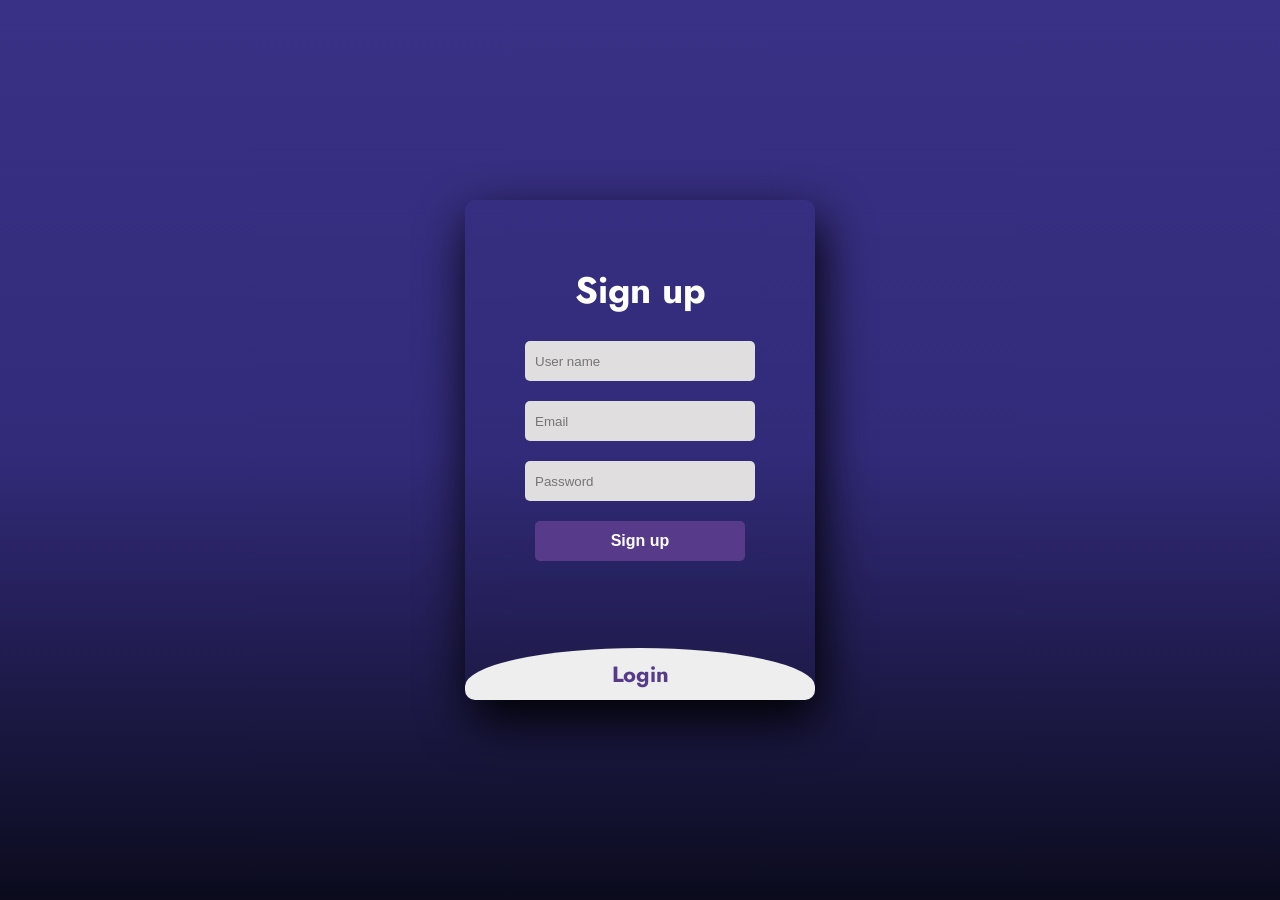
<file: index.html>
<!DOCTYPE html>
<html lang="en">

<head>
	<meta charset="UTF-8">
	<title>AHEN</title>
	<link rel="stylesheet" href="style.css">
	<script src="script.js"></script>

</head>

<body>

	<!DOCTYPE html>
	<html>

	<head>
		<title>AHEN</title>

		<link href="https://fonts.googleapis.com/css2?family=Jost:wght@500&display=swap" rel="stylesheet">
		<link rel='stylesheet'
			href='https://cdnjs.cloudflare.com/ajax/libs/font-awesome/4.7.0/css/font-awesome.min.css'>
	</head>
	<!--LOGIN PAGE-->

	<body class="body1">
		<div class="main" id="main1">
			<input type="checkbox" id="chk" aria-hidden="true">


			<div class="signup">
				<form>
					<label id="slabel" for="chk" aria-hidden="true">Sign up</label>
					<input id="uname" type="text" name="txt" placeholder="User name" required="">
					<input id="uemail" type="email" name="email" placeholder="Email" required="">
					<input id="upass" type="password" name="pswd" placeholder="Password" required="">
					<button  onclick="signclick()">Sign up </button>
				</form>
			</div>

			<div class="login">
				<form>
					<label id="llabel" for="chk" aria-hidden="true">Login</label>
					<input id="lname" type="text" name="txt" placeholder="User name" required="">
					<input id="lpass" type="password" name="pswd" placeholder="Password" required="">
					<input id="om" type="text" name="te" placeholder="ds" required="">
					<button onclick="loginclick()">Login</button>
				</form>
			</div>
		</div>


		<!--HOMEPAGE-->
		<div id="body2">
			<header class="head">
				<div class="top1">
					<p id="wel">WELCOME</p>
					<p id="uname1"><strong>OM,</strong> </p>
					<i id="logo1" style="font-size:24px" class="fa">&#xf095;</i>
					<p id="txt1"> +91 9456345673</p>
				</div>
				<div class="top">
					<p onclick="homeclick()" id="txt2"> HOME</p>
					<p id="txt2"> ABOUT US</p>
					<p id="txt2"> CONTACT US</p>
					<p id="txt2" onclick="mybookings()"> MY BOOKINGS</p>
				</div>
			</header>
			<div id="hide">
				<div class="mainportion">
					<div class="mainportion1">
						<div class="writemain">
							<p id="maintxt">
								WELCOME TO AHEN,
							</p>
							<p id="maintxt2">
								WANT TO LEARN DRIVING AT AFFORDABLE PRICE?
							</p>
							<p id="maintxt3">
								BOOK YOUR DRIVING CLASS NOW!!!
							</p>
							<button id="btnbook" type="submit" onclick="booknowclick()">BOOK NOW-></button>
						</div>
						<div class="imgmain">

						</div>

					</div>


				</div>
				<p id="aws">SOME AWESOME FEATURES</p>
				<p id="aws1">---------------------------------------------------------</p>
				<div class="features1">

					<div id="f1">
						<i id="awsicon" class="fa fa-bullhorn"></i>
						<h5 id="awshead">BEST SAFETY MEASURES</h5>
						<p id="awsp">You cant be a Pro Driver in India unless you are trained for the best safety
							measures.

							We make sure that you get trained to handle the chaos of the Indian
							traffic.</p>
					</div>
					<div id="f1">
						<i id="awsicon" class="fa fa-users"></i>
						<h5 id="awshead">EXPERIENCED INSTRUCTORS</h5>
						<p id="awsp">Our instructors undergo vigorous training before they are deemed fit to give
							driving
							lessons to
							our candidates. We ensure that you learn from the best so that you can be the best!</p>
					</div>
					<div id="f1">
						<i id="awsicon" class="fa fa-clock-o"></i>
						<h5 id="awshead">FEMALE INSTRUCTORS</h5>
						<p id="awsp">Our team consists of both male and female driving instructors so that we can
							provide
							the best
							service to our candidates. Generally, female candidates are more comfortable learning from a
							female instructor.</p>
					</div>

				</div>
				<div class="features2">
					<div id="f1">
						<i id="awsicon" class="fa fa-money"></i>
						<h5 id="awshead">AFFORDABLE FEE</h5>
						<p id="awsp">We offers the most affordable and competitive fees in the tri-city.
							With
							flexible payment options, we provide complete support and satisfaction to our candidates.
						</p>
					</div>
					<div id="f1">
						<i id="awsicon" class="fa fa-play-circle-o"></i>
						<h5 id="awshead">24X7 CUSTOMER SUPPORT</h5>
						<p id="awsp">We provide 24x7 customer support to all its clients.
							Want to reschedule your
							tomorrows class? Just give us a id="awsp"call at +91 9306306304!</p>
					</div>
					<div id="f1">
						<i id="awsicon" class="fa fa-credit-card"></i>
						<h5 id="awshead">LICENSE TRAINING</h5>
						<p id="awsp">Getting a license requires you to clear a written exam along with the driving test.
							At
							We train you to excel both in your driving test as well as the written exam.</p>
					</div>
				</div>
			</div>


			<!--Driving Schools Page-->

			<div id="drivingpage">
				<p id="dsc">DRIVING SCHOOLS NEAR YOU</p>
				<div class="mainbdy">
					<div class="bookele" onclick="schoolclick1()">
						<div id="sdiv">
							<h2 id="dschool">SAGAR DRIVING SCHOOL</h2>
							<p id="dschool1">Sadashiv Peth, Near Sunny Hotel <br>
								Pune - 411032, Maharashtra, India</p>
						</div>
						<div id="carimg">
							<img src="car.jpg" alt="">
						</div>
						<div id="bknow">
							<button id="btnbook1" onclick="schoolclick1()" type="submit">BOOK NOW</button>
						</div>
					</div>


					<div class="bookele" onclick="schoolclick2()">
						<div id="sdiv">
							<h2 id="dschool">BANSAL DRIVING SCHOOL</h2>
							<p id="dschool1">Vishrantwadi, Near Vishranti Hotel <br>
								Pune - 411032, Maharashtra, India</p>
						</div>
						<div id="carimg">
							<img src="car3.jpg" alt="">
						</div>
						<div id="bknow">
							<button id="btnbook1" onclick="schoolclick2()" type="submit">BOOK NOW</button>
						</div>
					</div>


					<div class="bookele" onclick="schoolclick3()">
						<div id="sdiv">
							<h2 id="dschool">OM DRIVING SCHOOL</h2>
							<p id="dschool1">Dighi, Near Apex Hotel <br>
								Pune - 411032, Maharashtra, India</p>
						</div>
						<div id="carimg">
							<img src="car.jpg" alt="">
						</div>
						<div id="bknow">
							<button id="btnbook1" onclick="schoolclick3()" type="submit">BOOK NOW</button>
						</div>
					</div>


					<div class="bookele" onclick="schoolclick4()">
						<div id="sdiv">
							<h2 id="dschool">SAI DRIVING SCHOOL</h2>
							<p id="dschool1">Vimanagar, Near China Grill Hotel <br>
								Pune - 411032, Maharashtra, India</p>
						</div>
						<div id="carimg">
							<img src="car3.jpg" alt="">
						</div>
						<div id="bknow">
							<button id="btnbook1" onclick="schoolclick4()" type="submit">BOOK NOW</button>
						</div>
					</div>


				</div>

			</div>


			<!--Booking Page-->

			<div id="bookingpage1">
				<div class="contentbook">
					<p class="o1" id="o1">SAGAR DRIVING SCHOOL</p>
					<form action="">
						<h3 id="oo2">SELECT DATE</h3>
						<input type="date" class="datbook" name="datebook" id="datbook1">
						<H3 id="oo2">SELECT TIME</H3>
						<input type="time" class="timebook" name="timebook" id="timebook1">
						
					</form>
					<button id='bookbutton' onclick="booknow1()">Submit Now</button>
				</div>
			</div>

			<div id="bookingpage2">
				<div class="contentbook">
					<p class="o1" id="o2">BANSAL DRIVING SCHOOL</p>
					<form action="">
						<h3 id="oo2">SELECT DATE</h3>
						<input type="date" class="datbook" name="datebook" id="datbook2">
						<H3 id="oo2">SELECT TIME</H3>
						<input type="time" class="timebook" name="timebook" id="timebook2">
						
					</form>
					<button id='bookbutton' onclick="booknow2()">Submit Now</button>
				</div>
			</div>

			<div id="bookingpage3">
				<div class="contentbook">
					<p class="o1" id="o3">OM DRIVING SCHOOL</p>
					<form action="">
						<h3 id="oo2">SELECT DATE</h3>
						<input type="date" class="datbook" name="datebook" id="datbook3">
						<H3 id="oo2">SELECT TIME</H3>
						<input type="time" class="timebook" name="timebook" id="timebook3">
						
					</form>
					<button id='bookbutton' onclick="booknow3()">Submit Now</button>
				</div>
			</div>


			<div id="bookingpage4">
				<div class="contentbook">
					<p class="o1" id="o4">SAI DRIVING SCHOOL</p>
					<form action="">
						<h3 id="oo2">SELECT DATE</h3>
						<input type="date" class="datbook" name="datebook" id="datbook4">
						<H3 id="oo2">SELECT TIME</H3>
						<input type="time" class="timebook" name="timebook" id="timebook4">
						
					</form>
					<button id='bookbutton' onclick="booknow4()">Submit Now</button>
				</div>
			</div>



			<!--MY BOOKINGS-->

			<div id="mybookings">
				<p id="dsc">MY BOOKINGS</p>
				<div class="bookele">
					<div id="sdiv">
						<h2 id="bking1">NO BOOKINGS</h2>
						<p id="bking2"></p>
						<p id="bking3"></p>
					</div>
					<div id="carimg">
						<img src="car.jpg" alt="">
					</div>
					<div id="bknow">
						<button id="dele" onclick="deleteclick()" type="submit">DELETE</button>
					</div>
				</div>
			</div>

<!--FOOTER-->
			<div class="footer">
				<div class="footerele">
					<div class="foot1">
						<h3 id="ftele1">ABOUT</h3>
						<p id="ft1">AHEN is the best platform for booking driving class. We have well trained
							instructors. Welcome
							to AHEN. Learning to drive is not just about getting a driving license but
							is an essential skill for life.</p>
					</div>
					<div class="foot1">
						<h3 id="ftele1">QUICK LINKS</h3>
						<p id="ftp1" onclick="homeclick()">HOME</p>
						<P id="ftp1">ABOUT US</P>
						<P id="ftp1">CONTACT US</P>
						<P id="ftp1">MY BOOKINGS</P>

					</div>
					<div class="foot1">
						<h3 id="ftele1">CONTACT US</h3>
						<p id="ftp2"> +91 9456345673</p>

					</div>

				</div>
				<div class="ftpp">
					<p id="ftp3">Copyright &#169 2022 Om Dagade. All Rights Reserved</p>
				</div>
			</div>
		</div>


		</div>


	</body>

	</html>

</body>

</html>
</file>
<file: style.css>
.body1{
	margin: 0;
	padding: 0;
	display: flex;
	justify-content: center;
	align-items: center;
	min-height: 100vh;
	font-family: 'Jost', sans-serif;
	background: linear-gradient(to bottom, #393185, #322b7a, #0b0b1d);
}
.main{
	width: 350px;
	height: 500px;
	background: red;
	overflow: hidden;
	background: url("https://doc-08-2c-docs.googleusercontent.com/docs/securesc/68c90smiglihng9534mvqmq1946dmis5/fo0picsp1nhiucmc0l25s29respgpr4j/1631524275000/03522360960922298374/03522360960922298374/1Sx0jhdpEpnNIydS4rnN4kHSJtU1EyWka?e=view&authuser=0&nonce=gcrocepgbb17m&user=03522360960922298374&hash=tfhgbs86ka6divo3llbvp93mg4csvb38") no-repeat center/ cover;
	border-radius: 10px;
	box-shadow: 5px 20px 50px #000;
}
#chk{
	display: none;
}
.signup{
	position: relative;
	width:100%;
	height: 100%;
}
label{
	color: #fff;
	font-size: 2.3em;
	justify-content: center;
	display: flex;
	margin-bottom: 24px;
	margin-top: 4rem;
	font-weight: bold;
	cursor: pointer;
	transition: .5s ease-in-out;
}
input{
	width: 60%;
	height: 20px;
	background: #e0dede;
	justify-content: center;
	display: flex;
	margin: 20px auto;
	padding: 10px;
	border: none;
	outline: none;
	border-radius: 5px;
}
button{
	width: 60%;
	height: 40px;
	margin: 10px auto;
	justify-content: center;
	display: block;
	color: #fff;
	background: #573b8a;
	font-size: 1em;
	font-weight: bold;
	margin-top: 20px;
	outline: none;
	border: none;
	border-radius: 5px;
	transition: .2s ease-in;
	cursor: pointer;
}
button:hover{
	background: #6d44b8;
}
.login{
	height: 460px;
	background: #eee;
	border-radius: 60% / 10%;
	transform: translateY(-180px);
	transition: .8s ease-in-out;
	margin-top: 50px;
}
.login label{
	color: #573b8a;
	transform: scale(.6);
}

#chk:checked ~ .login{
	transform: translateY(-500px);
}
#chk:checked ~ .login label{
	transform: scale(1);	
}
#chk:checked ~ .signup label{
	transform: scale(.6);
}

.logo1{
    height:4rem;
    width: 4rem;
    
}

#om{
	display: none;
}



/* HOME PAGE */



#body2{
	margin: 0;
	padding: 0;
	width: 100%;
	min-height: 100vh;
	font-family: 'Jost', sans-serif;
	background: linear-gradient(to bottom, #393185, #322b7a, #0b0b1d);
	display: none;
}

.head{
    width: 100%;
}

.top{
    display: flex;
    background-color: white;
    border: .1rem solid black;
    border-radius: 2rem;
    padding: 1rem;
    margin: 1rem;
}

i{
    color: white;
}

.top1{
    display: flex;
    justify-content: center;
    align-items: center;
    
}

#logo1{
    padding-right: 1rem;
    padding-left: 20rem;
    padding-top: 1rem;
}

#txt1{
    color: white;
    padding-top: 1rem;
    
}

#txt2{
    padding-left: 1.5rem;
    color: #393185;
}

#txt2:hover{
    color: red;
    font-size: 1.2rem;
    cursor: pointer;
}

#wel{
    color: white;
    padding-top: 1rem;
    padding-left: 25rem;
	font-size: 1.5rem;
}

#uname1{
    color: white;
    padding-top: 1rem;
    padding-left: .5rem;
	font-size: 1.5rem;
}

.mainportion{
	display: flex;
    background-color: white;
    border: .1rem solid black;
    border-radius: 2rem;
    padding: 1rem;
    margin: 1rem;
	height: 30rem;
	background-image:url(car2.png);
	background-repeat: no-repeat;
	background-size: 100%;
	
}

.mainportion1{
	display: flex;
	justify-content: center;
	align-items: center;
	
}

#maintxt{
	font-size: 4rem;
	color: #000000;
	-webkit-text-stroke-width:.2rem;
	-webkit-text-stroke-color: black;
	
}

#maintxt2{
	font-size: 1.2rem;
	color:black;
	
}

#maintxt3{
	font-size: 1.8rem;
	color:black;
	
}

#btnbook{
	background-color:#2c00ff;
	color: white;
	border: .1rem solid black;
	height: 3rem;
	width: 25rem;
}

#btnbook:hover{
	background-color: #8d7de0;
	transform: scale(.9);
}

#aws{
	color: white;
	padding: 2rem 32rem 0 32rem;
	font-size: 1.5rem;
	
}

#aws1{
	color: white;
	padding:0 35.5rem;

}

.features1{
	display: flex;
	justify-content: center;
	align-items: center;
	width: 100%;
	height: 25rem;
	
	
}



#f1{
	height: 18rem;
	width: 18rem;
	background-color: white;
	margin: 2rem;
	border: .1rem solid rgb(0, 0, 0);
	border-radius: 3rem;
	box-shadow:.2rem .2rem rgb(247, 247, 247);
}

#f1:hover{
	transform: scale(.9);
}

.features2{
	display: flex;
	
	width: 100%;
	height: 25rem;
	justify-content: center;
	align-items: center;
	
}

#awshead{
	color: #2c00ff;
	margin: 1rem;
	
}

#awsp{
	color: #322b7a;
	margin: 1rem;
	
}

#awsicon{
	color: #2c00ff;
	font-size: 3rem;
	margin: 1rem 7.5rem;
}

.footerele{
	width: 100%;
	height: 30rem;
	background-color: black;
	display: flex;
	align-items: center;
	justify-content: center;
}

.foot1{
	height: 17rem;
	width: 28%;
	padding: 2rem;
	margin: 5rem;
}

#ftele1{
	color: white;
	padding-bottom: 1rem;
}

#ft1{
	color: white;
}

#ftp1{
	color: white;
}

#ftp1:hover{
	color: red;
	transform: scale(.9);
	cursor: pointer;
}

#ftp2{
	color: white;
}

#ftp3{
	color: white;
}

.ftpp{
	display: flex;
	align-items: center;
	justify-content: center;
	width: 100%;
}



/*booking page*/

.mainbdy{
	width: 100%;
}

.bookele{
	height: 13rem;
	padding: 1rem 4rem;
	background-color: white;
	border: .1rem solid black;
	border-radius: 2rem;
	margin: 1rem;
	display: flex;
	justify-content: center;
	align-items: center;
	cursor: pointer;

}

#btnbook1:hover{
	transform: scale(.9);
	background-color: red;
}

#dsc{
	font-size: 2rem;
	color: white;
	padding: 0 26rem;
}

#dschool{
	color: #2c00ff;
}
#dschool1{
	color: #020008;
}

#sdiv{
	margin: 0 5rem;
}

#carimg{
	margin: 0 4rem;
}

#btnbook1{
	width: 14rem;
	height: 3rem;
	color: white;
	background-color: #2c00ff;
	margin: 0 2rem;
}


/*booking page*/

.contentbook{
	
	background-color: white;
	width: 40rem;
	margin: 3rem 23rem;
	border: .2rem solid black;
	border-radius: 2rem;
}

.o1{
	color:#2c00ff;
	font-size: 2rem;
	margin: 2rem;
}

#oo2{
	color: black;
	margin: 2rem;
}

.datbook{
	
	border: .1rem solid black;
	color: black
}

.timebook{
	
	border: .1rem solid black;
	color: black
}

#bookbutton{
	width: 60%;
	height: 3rem;
	cursor: pointer;
	background-color: #2c00ff;
	color: white;
	margin: 4rem 8rem;
}

#bookbutton:hover{
	transform: scale(.9);
}

#bookingpage1{
	display: none;
}
#bookingpage2{
	display: none;
}
#bookingpage3{
	display: none;
}
#bookingpage4{
	display: none;
}

#drivingpage{
	display: none;
}

/*-------------------------------*/

#dele{
	width: 60%;
	height: 3rem;
	cursor: pointer;
	background-color: #2c00ff;
	color: white;
	margin: 4rem 8rem;
}

#dele:hover{
	transform: scale(.9);
}

#bking1{
	color: #2c00ff;
}

#bking2{
	color: black;
}

#bking3{
	color: black;
}
</file>
